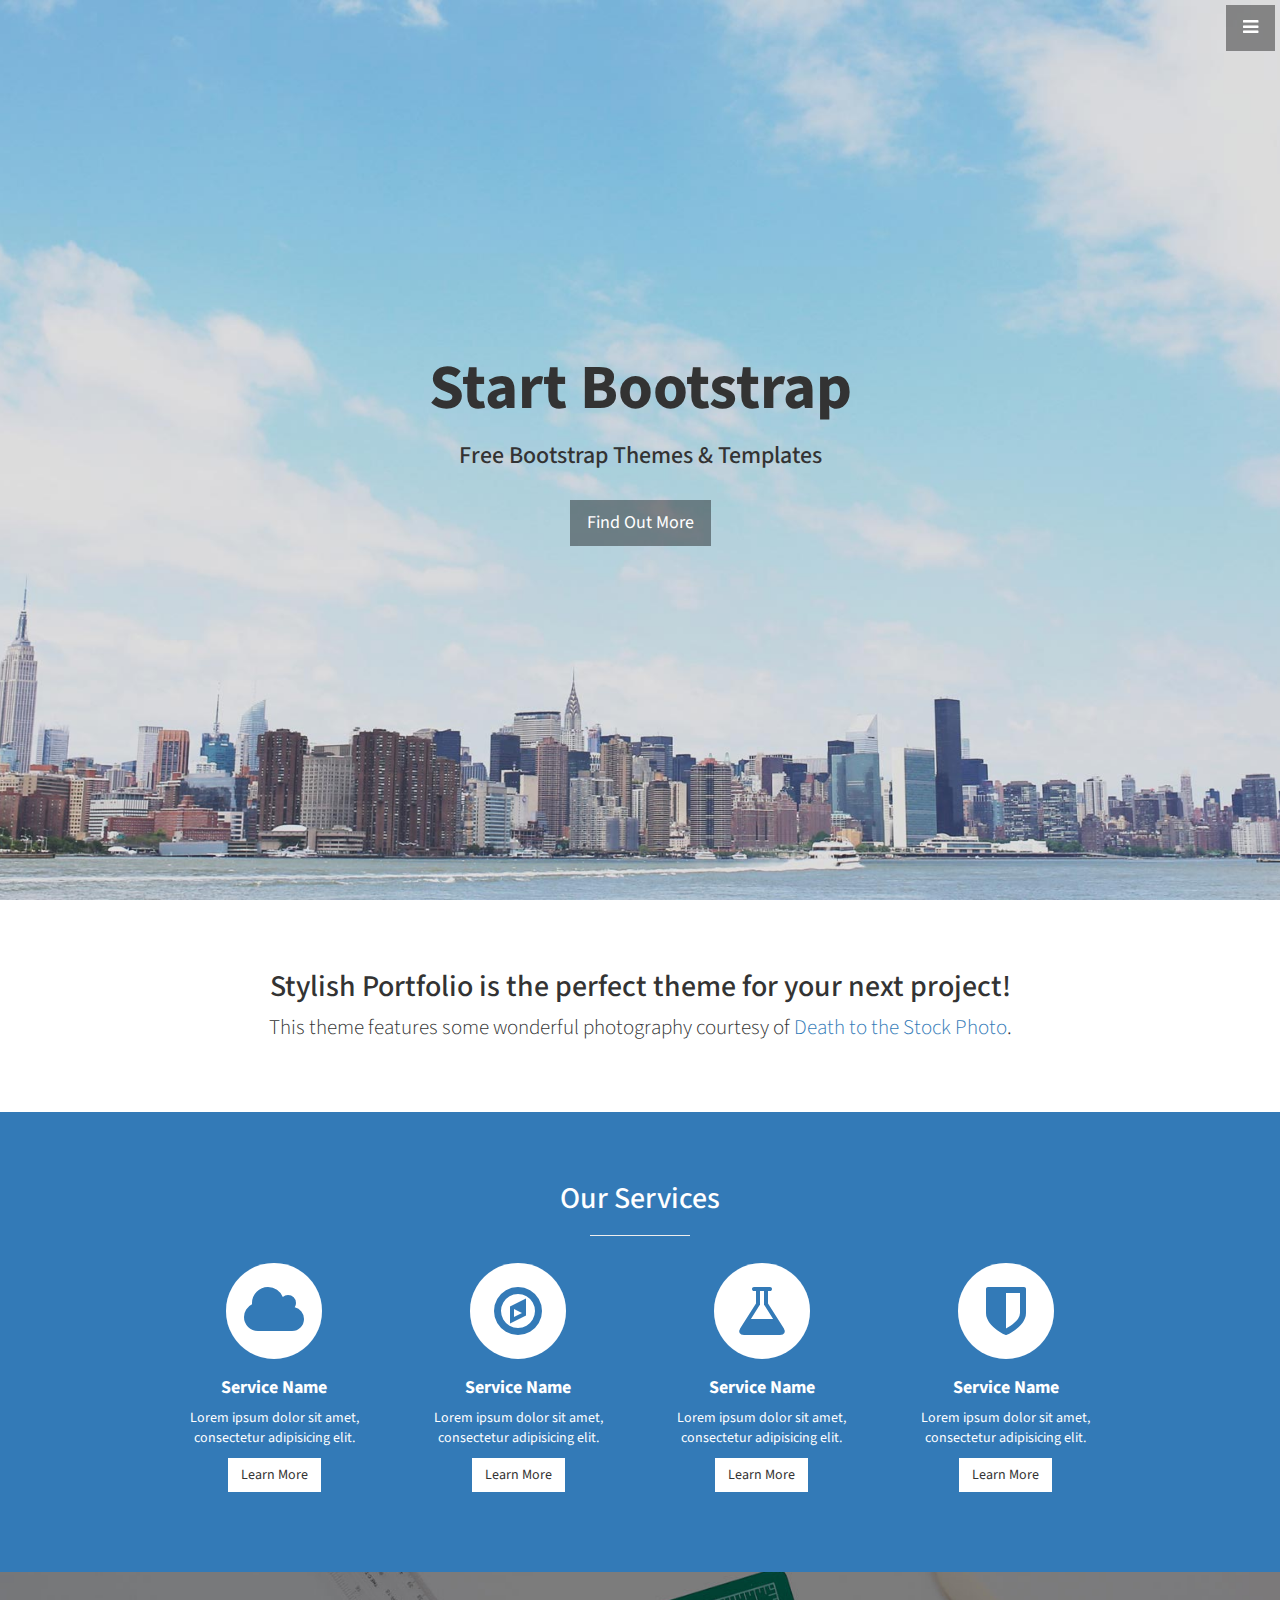
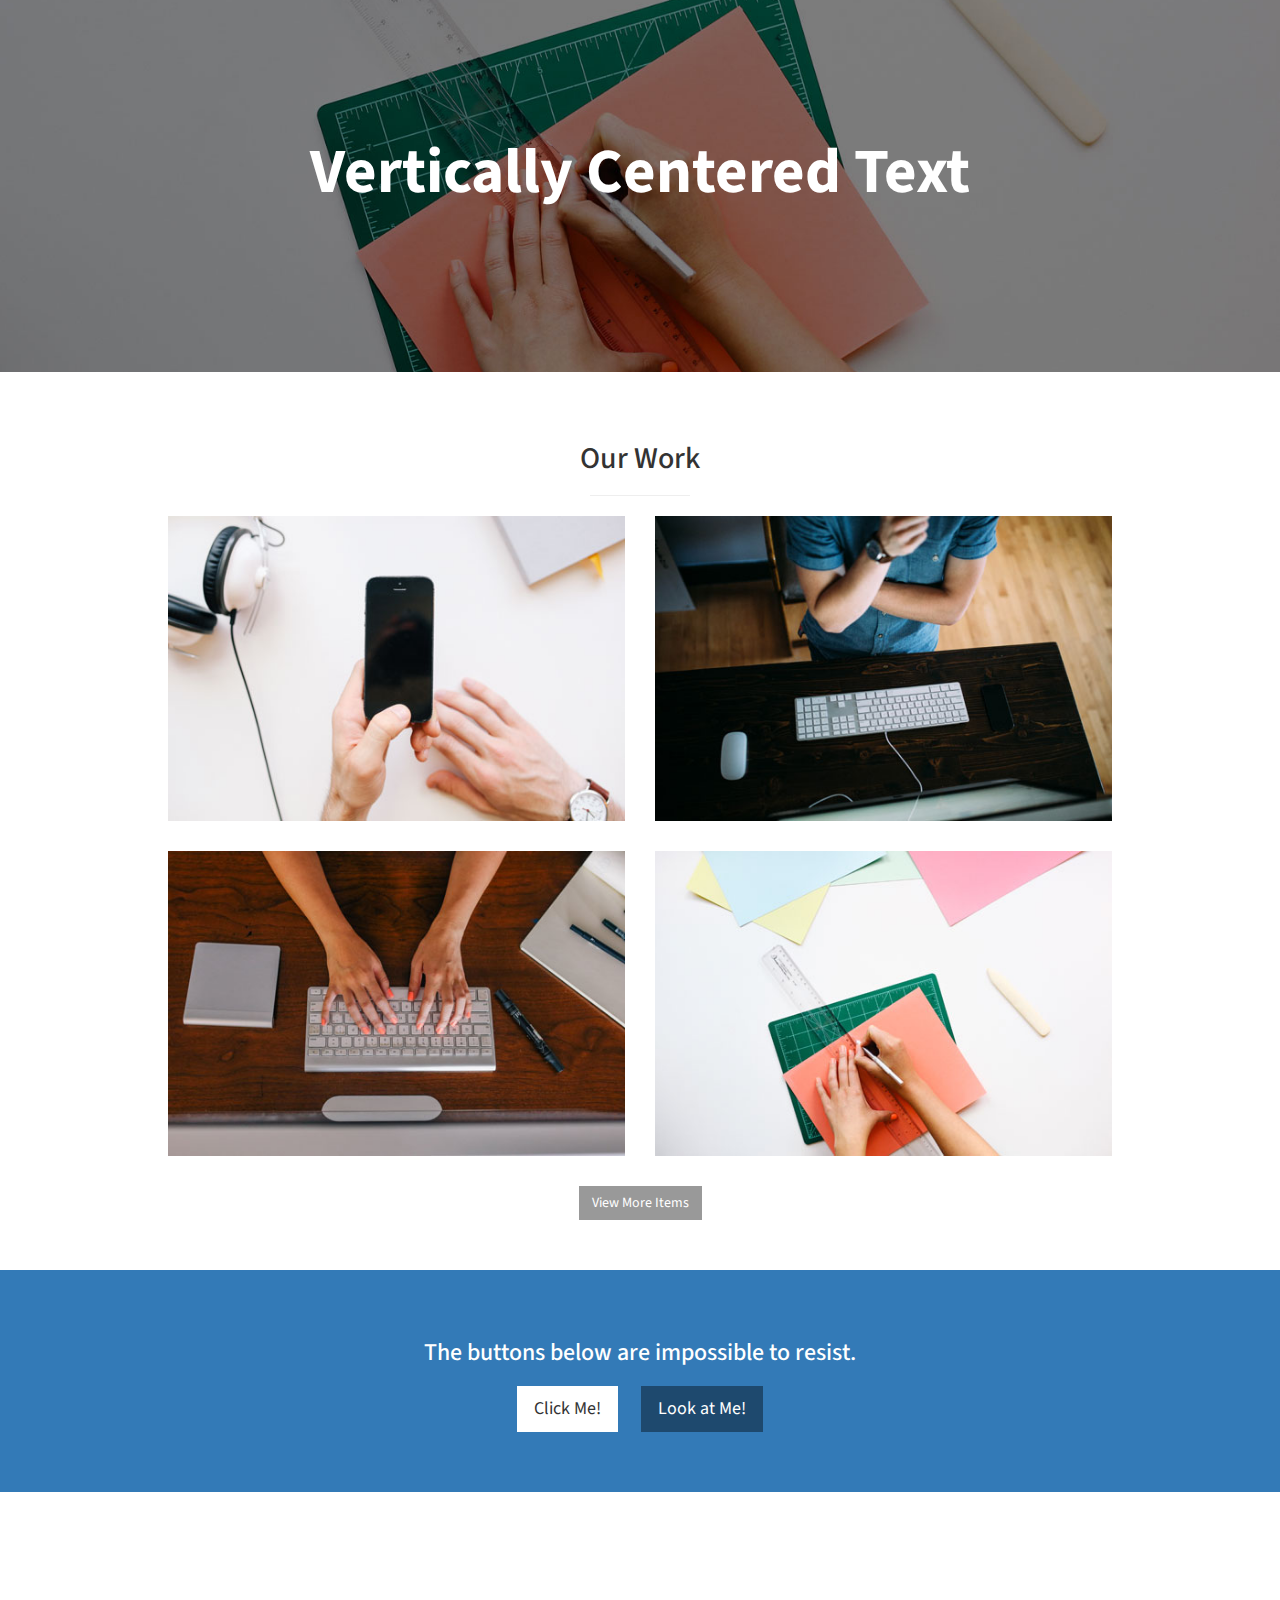
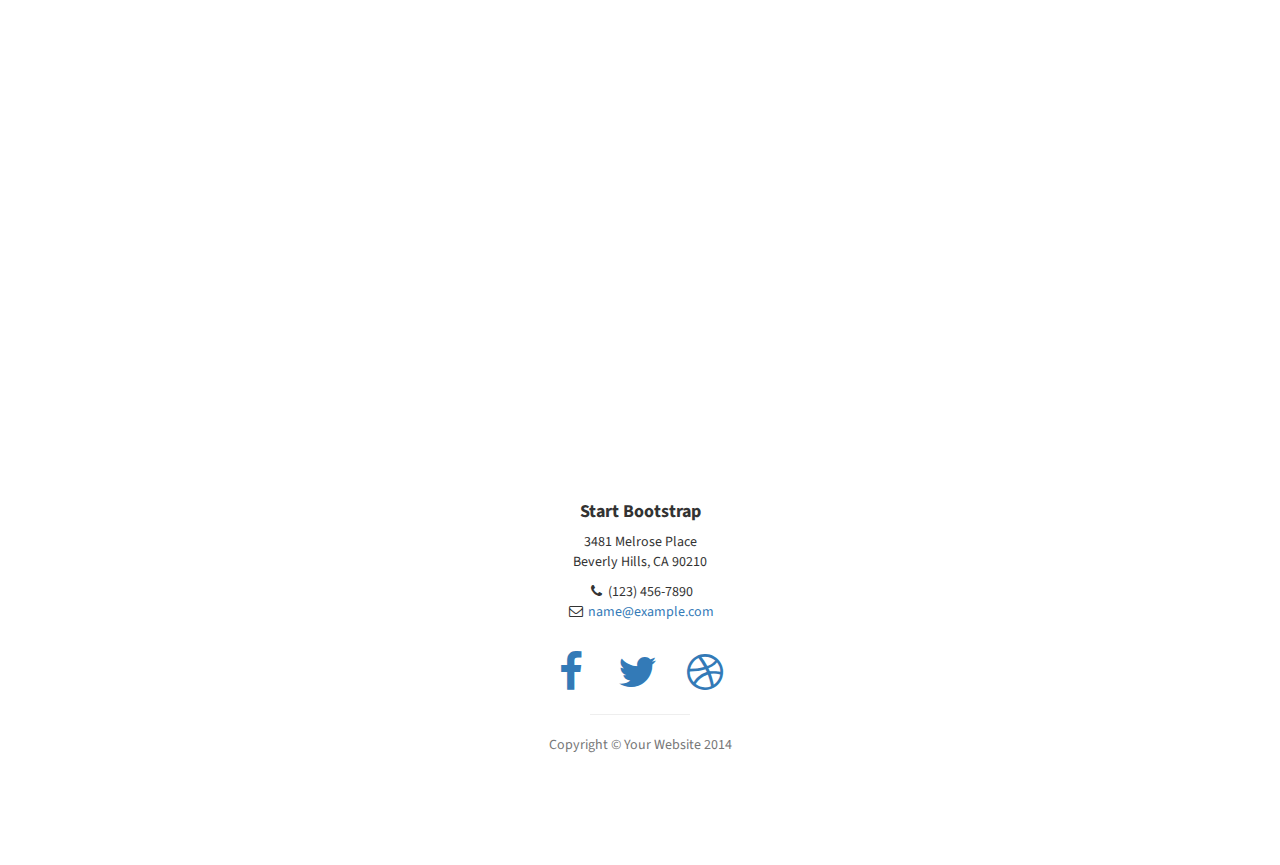
<file: startbootstrap-stylish-portfolio-1.0.4/index.html>
<!DOCTYPE html>
<html lang="en">

<head>

    <meta charset="utf-8">
    <meta http-equiv="X-UA-Compatible" content="IE=edge">
    <meta name="viewport" content="width=device-width, initial-scale=1">
    <meta name="description" content="">
    <meta name="author" content="">

    <title>Stylish Portfolio - Start Bootstrap Theme</title>

    <!-- Bootstrap Core CSS -->
    <link href="css/bootstrap.min.css" rel="stylesheet">

    <!-- Custom CSS -->
    <link href="css/stylish-portfolio.css" rel="stylesheet">

    <!-- Custom Fonts -->
    <link href="font-awesome/css/font-awesome.min.css" rel="stylesheet" type="text/css">
    <link href="http://fonts.googleapis.com/css?family=Source+Sans+Pro:300,400,700,300italic,400italic,700italic" rel="stylesheet" type="text/css">

    <!-- HTML5 Shim and Respond.js IE8 support of HTML5 elements and media queries -->
    <!-- WARNING: Respond.js doesn't work if you view the page via file:// -->
    <!--[if lt IE 9]>
        <script src="https://oss.maxcdn.com/libs/html5shiv/3.7.0/html5shiv.js"></script>
        <script src="https://oss.maxcdn.com/libs/respond.js/1.4.2/respond.min.js"></script>
    <![endif]-->

</head>

<body>

    <!-- Navigation -->
    <a id="menu-toggle" href="#" class="btn btn-dark btn-lg toggle"><i class="fa fa-bars"></i></a>
    <nav id="sidebar-wrapper">
        <ul class="sidebar-nav">
            <a id="menu-close" href="#" class="btn btn-light btn-lg pull-right toggle"><i class="fa fa-times"></i></a>
            <li class="sidebar-brand">
                <a href="#top"  onclick = $("#menu-close").click(); >Start Bootstrap</a>
            </li>
            <li>
                <a href="#top" onclick = $("#menu-close").click(); >Home</a>
            </li>
            <li>
                <a href="#about" onclick = $("#menu-close").click(); >About</a>
            </li>
            <li>
                <a href="#services" onclick = $("#menu-close").click(); >Services</a>
            </li>
            <li>
                <a href="#portfolio" onclick = $("#menu-close").click(); >Portfolio</a>
            </li>
            <li>
                <a href="#contact" onclick = $("#menu-close").click(); >Contact</a>
            </li>
        </ul>
    </nav>

    <!-- Header -->
    <header id="top" class="header">
        <div class="text-vertical-center">
            <h1>Start Bootstrap</h1>
            <h3>Free Bootstrap Themes &amp; Templates</h3>
            <br>
            <a href="#about" class="btn btn-dark btn-lg">Find Out More</a>
        </div>
    </header>

    <!-- About -->
    <section id="about" class="about">
        <div class="container">
            <div class="row">
                <div class="col-lg-12 text-center">
                    <h2>Stylish Portfolio is the perfect theme for your next project!</h2>
                    <p class="lead">This theme features some wonderful photography courtesy of <a target="_blank" href="http://join.deathtothestockphoto.com/">Death to the Stock Photo</a>.</p>
                </div>
            </div>
            <!-- /.row -->
        </div>
        <!-- /.container -->
    </section>

    <!-- Services -->
    <!-- The circle icons use Font Awesome's stacked icon classes. For more information, visit http://fontawesome.io/examples/ -->
    <section id="services" class="services bg-primary">
        <div class="container">
            <div class="row text-center">
                <div class="col-lg-10 col-lg-offset-1">
                    <h2>Our Services</h2>
                    <hr class="small">
                    <div class="row">
                        <div class="col-md-3 col-sm-6">
                            <div class="service-item">
                                <span class="fa-stack fa-4x">
                                <i class="fa fa-circle fa-stack-2x"></i>
                                <i class="fa fa-cloud fa-stack-1x text-primary"></i>
                            </span>
                                <h4>
                                    <strong>Service Name</strong>
                                </h4>
                                <p>Lorem ipsum dolor sit amet, consectetur adipisicing elit.</p>
                                <a href="#" class="btn btn-light">Learn More</a>
                            </div>
                        </div>
                        <div class="col-md-3 col-sm-6">
                            <div class="service-item">
                                <span class="fa-stack fa-4x">
                                <i class="fa fa-circle fa-stack-2x"></i>
                                <i class="fa fa-compass fa-stack-1x text-primary"></i>
                            </span>
                                <h4>
                                    <strong>Service Name</strong>
                                </h4>
                                <p>Lorem ipsum dolor sit amet, consectetur adipisicing elit.</p>
                                <a href="#" class="btn btn-light">Learn More</a>
                            </div>
                        </div>
                        <div class="col-md-3 col-sm-6">
                            <div class="service-item">
                                <span class="fa-stack fa-4x">
                                <i class="fa fa-circle fa-stack-2x"></i>
                                <i class="fa fa-flask fa-stack-1x text-primary"></i>
                            </span>
                                <h4>
                                    <strong>Service Name</strong>
                                </h4>
                                <p>Lorem ipsum dolor sit amet, consectetur adipisicing elit.</p>
                                <a href="#" class="btn btn-light">Learn More</a>
                            </div>
                        </div>
                        <div class="col-md-3 col-sm-6">
                            <div class="service-item">
                                <span class="fa-stack fa-4x">
                                <i class="fa fa-circle fa-stack-2x"></i>
                                <i class="fa fa-shield fa-stack-1x text-primary"></i>
                            </span>
                                <h4>
                                    <strong>Service Name</strong>
                                </h4>
                                <p>Lorem ipsum dolor sit amet, consectetur adipisicing elit.</p>
                                <a href="#" class="btn btn-light">Learn More</a>
                            </div>
                        </div>
                    </div>
                    <!-- /.row (nested) -->
                </div>
                <!-- /.col-lg-10 -->
            </div>
            <!-- /.row -->
        </div>
        <!-- /.container -->
    </section>

    <!-- Callout -->
    <aside class="callout">
        <div class="text-vertical-center">
            <h1>Vertically Centered Text</h1>
        </div>
    </aside>

    <!-- Portfolio -->
    <section id="portfolio" class="portfolio">
        <div class="container">
            <div class="row">
                <div class="col-lg-10 col-lg-offset-1 text-center">
                    <h2>Our Work</h2>
                    <hr class="small">
                    <div class="row">
                        <div class="col-md-6">
                            <div class="portfolio-item">
                                <a href="#">
                                    <img class="img-portfolio img-responsive" src="img/portfolio-1.jpg">
                                </a>
                            </div>
                        </div>
                        <div class="col-md-6">
                            <div class="portfolio-item">
                                <a href="#">
                                    <img class="img-portfolio img-responsive" src="img/portfolio-2.jpg">
                                </a>
                            </div>
                        </div>
                        <div class="col-md-6">
                            <div class="portfolio-item">
                                <a href="#">
                                    <img class="img-portfolio img-responsive" src="img/portfolio-3.jpg">
                                </a>
                            </div>
                        </div>
                        <div class="col-md-6">
                            <div class="portfolio-item">
                                <a href="#">
                                    <img class="img-portfolio img-responsive" src="img/portfolio-4.jpg">
                                </a>
                            </div>
                        </div>
                    </div>
                    <!-- /.row (nested) -->
                    <a href="#" class="btn btn-dark">View More Items</a>
                </div>
                <!-- /.col-lg-10 -->
            </div>
            <!-- /.row -->
        </div>
        <!-- /.container -->
    </section>

    <!-- Call to Action -->
    <aside class="call-to-action bg-primary">
        <div class="container">
            <div class="row">
                <div class="col-lg-12 text-center">
                    <h3>The buttons below are impossible to resist.</h3>
                    <a href="#" class="btn btn-lg btn-light">Click Me!</a>
                    <a href="#" class="btn btn-lg btn-dark">Look at Me!</a>
                </div>
            </div>
        </div>
    </aside>

    <!-- Map -->
    <section id="contact" class="map">
        <iframe width="100%" height="100%" frameborder="0" scrolling="no" marginheight="0" marginwidth="0" src="https://maps.google.com/maps?f=q&amp;source=s_q&amp;hl=en&amp;geocode=&amp;q=Twitter,+Inc.,+Market+Street,+San+Francisco,+CA&amp;aq=0&amp;oq=twitter&amp;sll=28.659344,-81.187888&amp;sspn=0.128789,0.264187&amp;ie=UTF8&amp;hq=Twitter,+Inc.,+Market+Street,+San+Francisco,+CA&amp;t=m&amp;z=15&amp;iwloc=A&amp;output=embed"></iframe>
        <br />
        <small>
            <a href="https://maps.google.com/maps?f=q&amp;source=embed&amp;hl=en&amp;geocode=&amp;q=Twitter,+Inc.,+Market+Street,+San+Francisco,+CA&amp;aq=0&amp;oq=twitter&amp;sll=28.659344,-81.187888&amp;sspn=0.128789,0.264187&amp;ie=UTF8&amp;hq=Twitter,+Inc.,+Market+Street,+San+Francisco,+CA&amp;t=m&amp;z=15&amp;iwloc=A"></a>
        </small>
        </iframe>
    </section>

    <!-- Footer -->
    <footer>
        <div class="container">
            <div class="row">
                <div class="col-lg-10 col-lg-offset-1 text-center">
                    <h4><strong>Start Bootstrap</strong>
                    </h4>
                    <p>3481 Melrose Place<br>Beverly Hills, CA 90210</p>
                    <ul class="list-unstyled">
                        <li><i class="fa fa-phone fa-fw"></i> (123) 456-7890</li>
                        <li><i class="fa fa-envelope-o fa-fw"></i>  <a href="mailto:name@example.com">name@example.com</a>
                        </li>
                    </ul>
                    <br>
                    <ul class="list-inline">
                        <li>
                            <a href="#"><i class="fa fa-facebook fa-fw fa-3x"></i></a>
                        </li>
                        <li>
                            <a href="#"><i class="fa fa-twitter fa-fw fa-3x"></i></a>
                        </li>
                        <li>
                            <a href="#"><i class="fa fa-dribbble fa-fw fa-3x"></i></a>
                        </li>
                    </ul>
                    <hr class="small">
                    <p class="text-muted">Copyright &copy; Your Website 2014</p>
                </div>
            </div>
        </div>
    </footer>

    <!-- jQuery -->
    <script src="js/jquery.js"></script>

    <!-- Bootstrap Core JavaScript -->
    <script src="js/bootstrap.min.js"></script>

    <!-- Custom Theme JavaScript -->
    <script>
    // Closes the sidebar menu
    $("#menu-close").click(function(e) {
        e.preventDefault();
        $("#sidebar-wrapper").toggleClass("active");
    });

    // Opens the sidebar menu
    $("#menu-toggle").click(function(e) {
        e.preventDefault();
        $("#sidebar-wrapper").toggleClass("active");
    });

    // Scrolls to the selected menu item on the page
    $(function() {
        $('a[href*=#]:not([href=#])').click(function() {
            if (location.pathname.replace(/^\//, '') == this.pathname.replace(/^\//, '') || location.hostname == this.hostname) {

                var target = $(this.hash);
                target = target.length ? target : $('[name=' + this.hash.slice(1) + ']');
                if (target.length) {
                    $('html,body').animate({
                        scrollTop: target.offset().top
                    }, 1000);
                    return false;
                }
            }
        });
    });
    </script>

</body>

</html>
</file>
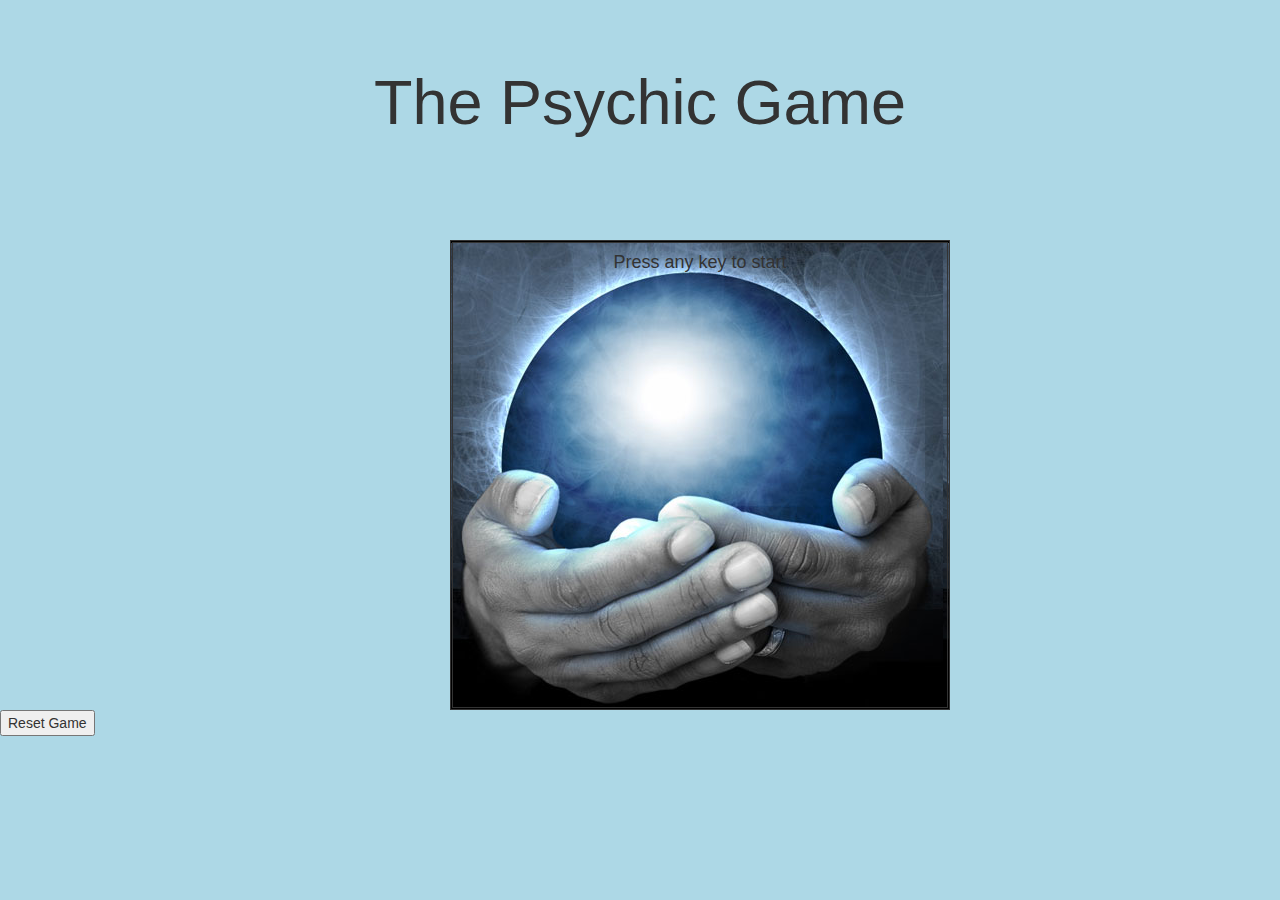
<file: Psychic Game/psychic.html>
<!DOCTYPE html>
<html>

<head>

  <meta charset="utf-8">
  <meta http-equiv="X-UA-Compatible" content="IE=edge">
  <meta name="viewport" content="width=device-width, initial-scale=1">
  <link href="bootstrap/css/bootstrap.min.css" rel="stylesheet">
  <!-- <link href="css/full.css" rel="stylesheet"> -->
  <link rel="stylesheet" type="text/css" href="css/psychic.css">



	<title>Psychic Game</title>


</head>
<body>

<div class ="jumbotron">
  <h1>The Psychic Game</h1>
</div>
<div class ="full">

<div class = "container"></div>
 <div id ="game">

 <form id = "myGame">

  
    <h4>Press any key to start</h4> 


    
</form>

 </div>
 </div>


   <script>


   // Array that lists all the options
      
      var options = ['a' ,'b','c','d','e','f','g','h','i','j','k','l','m','n','o','p','q','r','s','t','u','w','x','y','z'];
      //Declares result at 0
      var wins =0;
      var losses =0;
      var numGuesses = 8;
      var guesses = "";
      
      //Captures key clicks
     document.onkeyup = function(event){
      //This determines which key is selected and makes it lower case
      var userGuess = String.fromCharCode(event.keyCode).toLowerCase();
      
      //Code that will randomlychoose one of the options
      var computerGuess = options[Math.floor(Math.random()*options.length)];

      var resetButton = document.getElementById('reset');

      resetButton.onclick = function(){
        reset();
      }
      
      //Reset Function;
      function reset(){
        location.reload(); 
      }
      
      if(userGuess == computerGuess){
           wins++ ;
      } else {
          
          numGuesses--;
          guesses += userGuess + " ";
      if (numGuesses == 0){
          losses++;
          reset();


           }
      }  
     
        
      
      //Tallies and displays them in html
      var html =  "<p>Guess what letter I am thinking of</p>" +
     
                "<p>wins: " + wins + "</p>" 
                 +
                "<p>losses: " + losses +  "</p>"
                +
              "<p>Guesses left: " + numGuesses + "</p>"
                +
                "<p>Your Guesses so far: " + guesses  + "</p>";



              

       
        //Adding html into the game 
        document.querySelector('#game').innerHTML = html;

     
    }

     
     

     

    </script>

  <form>
    <input type="button" id="reset" value="Reset Game">
    </form>
   
  </body>
  </html>
</file>
<file: Psychic Game/css/psychic.css>
.full {
	background-image: url(../images/crystalball.jpg);
	width: 500px;
	height: 470px;
	border-image: blue;
	float: center;
	margin-left: 450px;
	margin-top: 45px;
	border-style: double;
	



}

h1 {
	text-align: center;
}

h4 {
	text-align: center;
	font-size: 15;
}

	
.jumbotron {
	background-color: lightblue;
	font-size: 20px;
	
}

#button{
	height: 200px;
	width: 150px;
	float: center;
	margin-left: 500px;
	margin-bottom: 200px;

}
body {
	background: lightblue;
	text color: white;
}
</file>
<file: startbootstrap-stylish-portfolio-1.0.4/css/stylish-portfolio.css>
/*!
 * Start Bootstrap - Stylish Portfolio Bootstrap Theme (http://startbootstrap.com)
 * Code licensed under the Apache License v2.0.
 * For details, see http://www.apache.org/licenses/LICENSE-2.0.
 */

/* Global Styles */

html,
body {
    width: 100%;
    height: 100%;
}

body {
    font-family: "Source Sans Pro","Helvetica Neue",Helvetica,Arial,sans-serif;
}

.text-vertical-center {
    display: table-cell;
    text-align: center;
    vertical-align: middle;
}

.text-vertical-center h1 {
    margin: 0;
    padding: 0;
    font-size: 4.5em;
    font-weight: 700;
}

/* Custom Button Styles */

.btn-dark {
    border-radius: 0;
    color: #fff;
    background-color: rgba(0,0,0,0.4);
}

.btn-dark:hover,
.btn-dark:focus,
.btn-dark:active {
    color: #fff;
    background-color: rgba(0,0,0,0.7);
}

.btn-light {
    border-radius: 0;
    color: #333;
    background-color: rgb(255,255,255);
}

.btn-light:hover,
.btn-light:focus,
.btn-light:active {
    color: #333;
    background-color: rgba(255,255,255,0.8);
}

/* Custom Horizontal Rule */

hr.small {
    max-width: 100px;
}

/* Side Menu */

#sidebar-wrapper {
    z-index: 1000;
    position: fixed;
    right: 0;
    width: 250px;
    height: 100%;
    margin-right: -250px;
    overflow-y: auto;
    background: #222;
    -webkit-transition: all 0.4s ease 0s;
    -moz-transition: all 0.4s ease 0s;
    -ms-transition: all 0.4s ease 0s;
    -o-transition: all 0.4s ease 0s;
    transition: all 0.4s ease 0s;
}

.sidebar-nav {
    position: absolute;
    top: 0;
    width: 250px;
    margin: 0;
    padding: 0;
    list-style: none;
}

.sidebar-nav li {
    text-indent: 20px;
    line-height: 40px;
}

.sidebar-nav li a {
    display: block;
    text-decoration: none;
    color: #999;
}

.sidebar-nav li a:hover {
    text-decoration: none;
    color: #fff;
    background: rgba(255,255,255,0.2);
}

.sidebar-nav li a:active,
.sidebar-nav li a:focus {
    text-decoration: none;
}

.sidebar-nav > .sidebar-brand {
    height: 55px;
    font-size: 18px;
    line-height: 55px;
}

.sidebar-nav > .sidebar-brand a {
    color: #999;
}

.sidebar-nav > .sidebar-brand a:hover {
    color: #fff;
    background: none;
}

#menu-toggle {
    z-index: 1;
    position: fixed;
    top: 0;
    right: 0;
}

#sidebar-wrapper.active {
    right: 250px;
    width: 250px;
    -webkit-transition: all 0.4s ease 0s;
    -moz-transition: all 0.4s ease 0s;
    -ms-transition: all 0.4s ease 0s;
    -o-transition: all 0.4s ease 0s;
    transition: all 0.4s ease 0s;
}

.toggle {
    margin: 5px 5px 0 0;
}

/* Header */

.header {
    display: table;
    position: relative;
    width: 100%;
    height: 100%;
    background: url(../img/bg.jpg) no-repeat center center scroll;
    -webkit-background-size: cover;
    -moz-background-size: cover;
    background-size: cover;
    -o-background-size: cover;
}

/* About */

.about {
    padding: 50px 0;
}

/* Services */

.services {
    padding: 50px 0;
}

.service-item {
    margin-bottom: 30px;
}

/* Callout */

.callout {
    display: table;
    width: 100%;
    height: 400px;
    color: #fff;
    background: url(../img/callout.jpg) no-repeat center center scroll;
    -webkit-background-size: cover;
    -moz-background-size: cover;
    background-size: cover;
    -o-background-size: cover;
}

/* Portfolio */

.portfolio {
    padding: 50px 0;
}

.portfolio-item {
    margin-bottom: 30px;
}

.img-portfolio {
    margin: 0 auto;
}

.img-portfolio:hover {
    opacity: 0.8;
}

/* Call to Action */

.call-to-action {
    padding: 50px 0;
}

.call-to-action .btn {
    margin: 10px;
}

/* Map */

.map {
    height: 500px;
}

@media(max-width:768px) {
    .map {
        height: 75%;
    }
}

/* Footer */

footer {
    padding: 100px 0;
}
</file>
